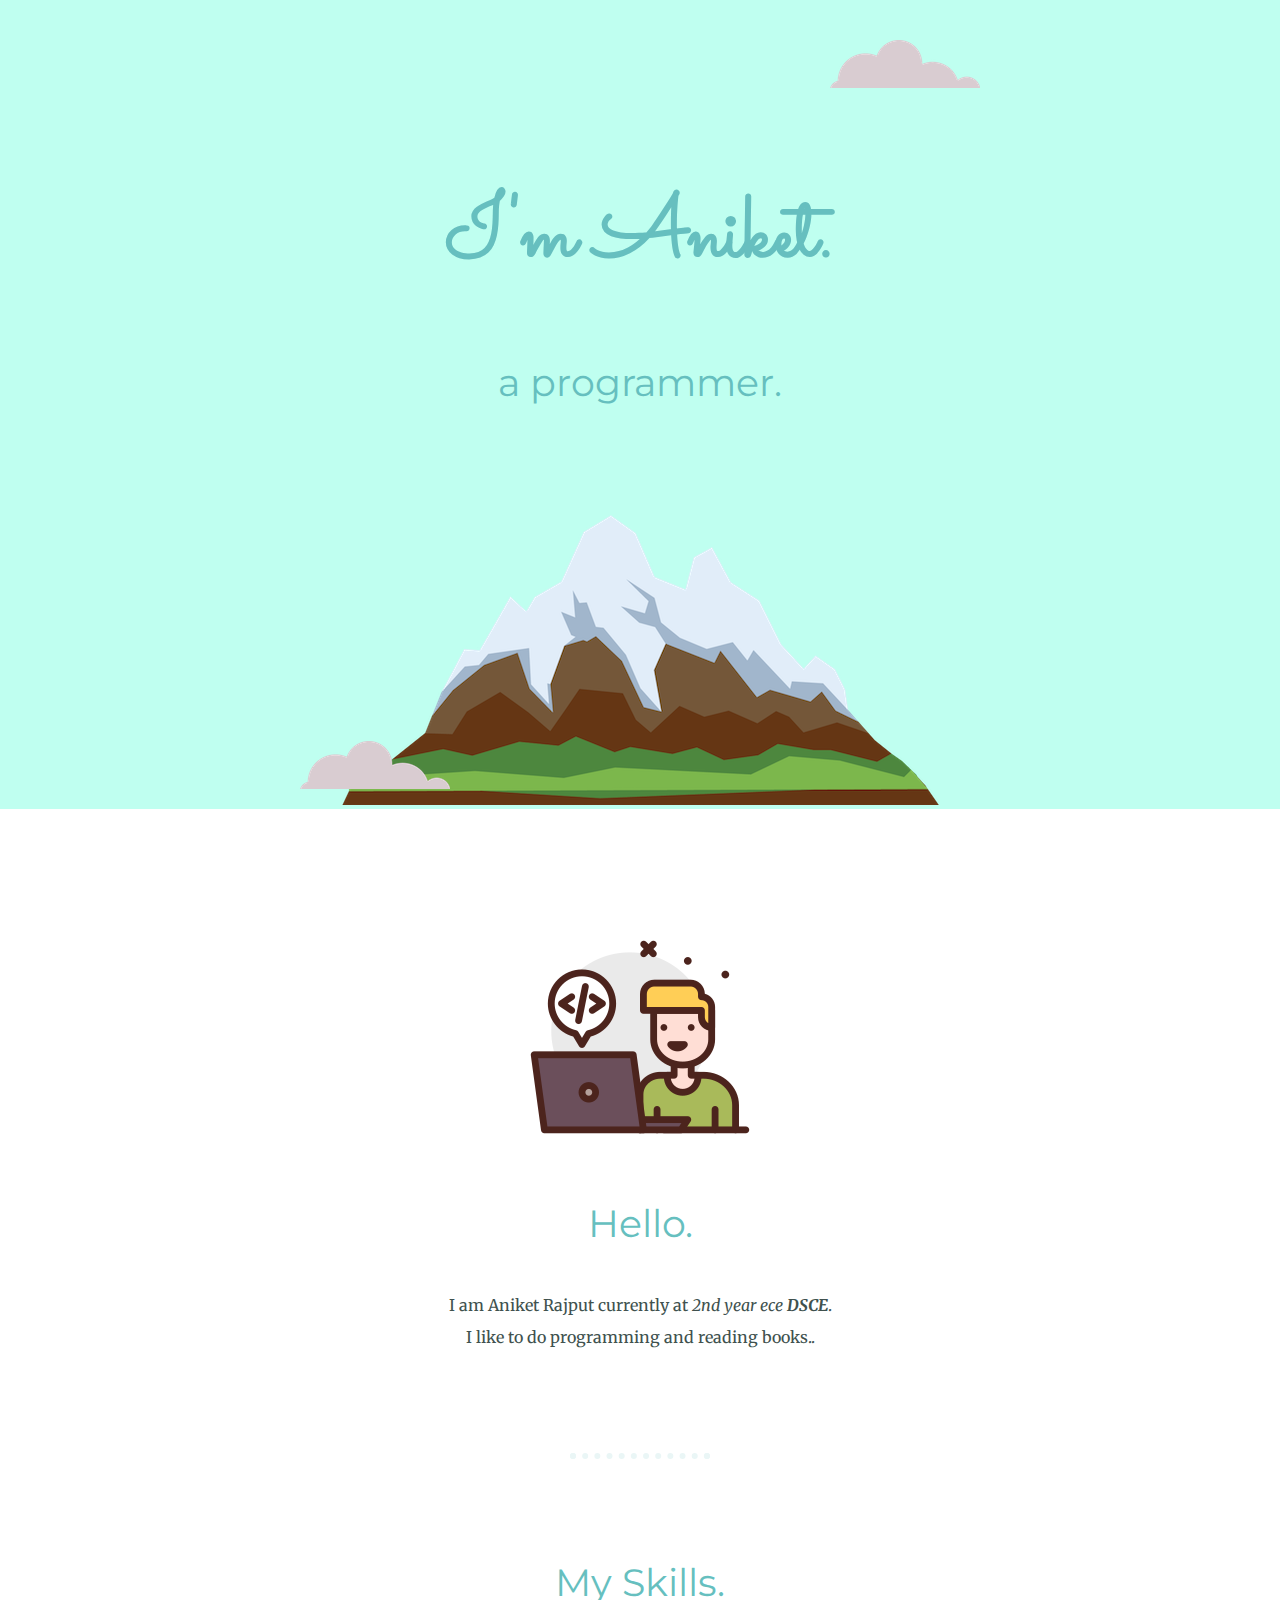
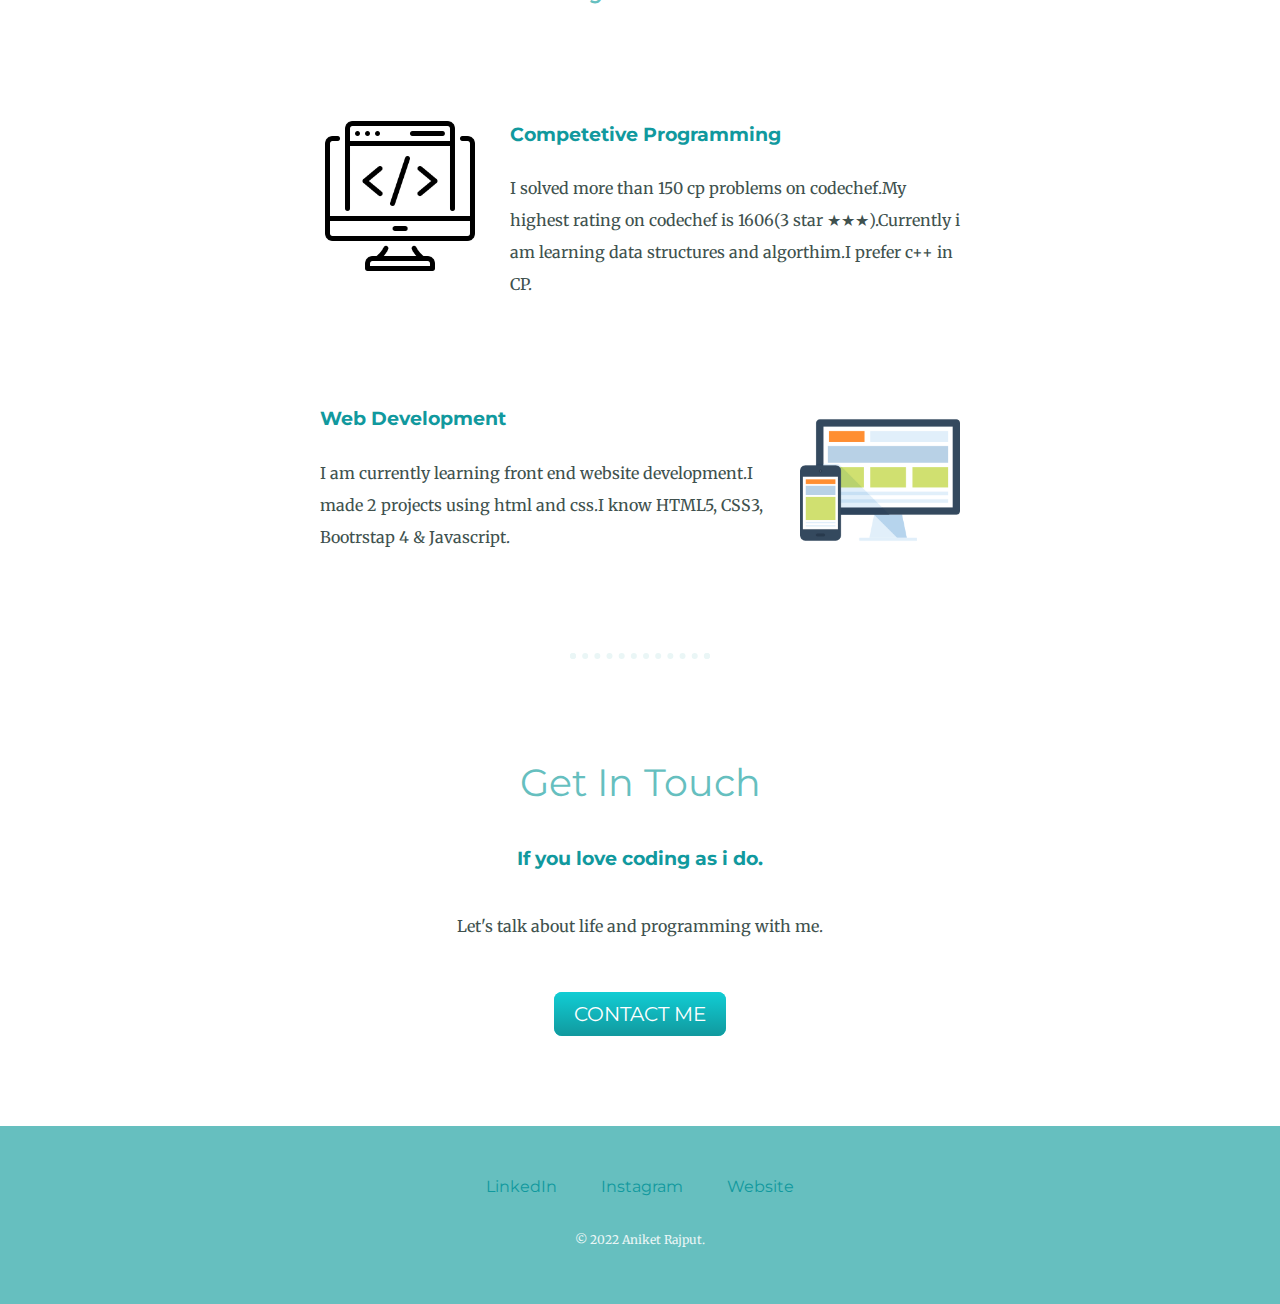
<file: index.html>
<!DOCTYPE html>
<html lang="en" dir="ltr">

<head>
  <meta charset="utf-8">
  <title>Aniket Rajput</title>
  <link rel="stylesheet" href="css/styles.css">
  <link rel="icon" href="favicon.ico">
  <link rel="preconnect" href="https://fonts.googleapis.com">
  <link rel="preconnect" href="https://fonts.gstatic.com" crossorigin>
  <link href="https://fonts.googleapis.com/css2?family=Merriweather&family=Montserrat&family=Sacramento&display=swap" rel="stylesheet">
</head>

<body>
  <div class="top">
    <img class="top-cloud" src="image/cloud.png" alt="cloud-img">
    <h1>I'm Aniket.</h1>
    <h2>a programmer.</h2>
    <img class="bottom-cloud" src="image/cloud.png" alt="cloud-img">
    <img src="image/mountain.png" alt="mountain-png">
  </div>
  <div class="middle">
    <div class="profile">
      <img src="image/boy.png" alt="Aniket-photo">
      <h2>Hello.</h2>
      <p class="intro">I am Aniket Rajput currently at <em>2nd year ece <strong>DSCE</strong></em>. I like to do programming and reading books..</p>
    </div>
    <hr>
    <div class="skills">
      <h2>My Skills.</h2>
      <div class="skill-row">
        <img class="skill1-img" src="image/coding.png" alt="programming-img">
        <h3>Competetive Programming</h3>
        <p>I solved more than 150 cp problems on codechef.My highest rating on codechef is 1606(3 star ★★★).Currently i am learning data structures and algorthim.I prefer c++ in CP.</p>
      </div>
      <div class="skill-row">
        <img class="skill2-img" src="image/web-design.png" alt="Web Development">
        <h3>Web Development</h3>
        <p>I am currently learning front end website development.I made 2 projects using html and css.I know HTML5, CSS3, Bootrstap 4 & Javascript.</p>
      </div>
    </div>
    <hr>
    <div class="contact-me">
      <h2>Get In Touch</h2>
      <h3>If you love coding as i do.</h3>
      <p class="contact-msg">Let's talk about life and programming with me.</p>
      <a class="btn" href="mailto:aniketrajput992@gmail.com">CONTACT ME</a>
    </div>
  </div>


  <div class="bottom">
    <a class="footer-link" href="https://www.linkedin.com/in/aniket-rajput-0247a71a4/">LinkedIn</a>
    <a class="footer-link" href="https://Instagram.com/aniketrajputig">Instagram</a>
    <a class="footer-link" href="https://aniketrajput25.github.io/cv/">Website</a>
    <p class="copyright">© 2022 Aniket Rajput.</p>
  </div>

</body>

</html>
</file>
<file: css/styles.css>
body {
  margin: 0;
  text-align: center;
  font-family: 'Merriweather', serif;
  color: #40514E;
}

h1 {
  margin-top: 0;
  font-family: 'Sacramento', cursive;
  font-size: 5.525rem;
  margin:50px auto 0 auto;
  color: #66BFBF;
  line-height: 200%;

}

h2 {
  font-family: 'Montserrat', sans-serif;
  font-size: 2.4rem;
  color: #66BFBF;
  font-weight: normal;
  padding-bottom: 10px;
}

h3 {
  font-family: 'Montserrat', sans-serif;
  color: #11999E;
}
hr{
  border: dotted #EAF6F6 6px;
  width: 10%;
  border-bottom: none;
  margin: 100px auto;

}
a{
  color:  #11999E;
    font-family: 'Montserrat', sans-serif;
    margin: 10px 20px;
    text-decoration: none;
}
a:hover
{
  color: #EAF6F6;
}
.top {
  background-color: #BFFFF0;
  position: relative;
  padding-top: 100px;
}

.middle {
margin: 100px 0;
}

.bottom {
 background-color: #66BFBF;
 padding: 50px 0 20px;
}
.intro
{
  width: 30%;
  margin: auto;
  line-height: 2;
}


.bottom-cloud {
  position: absolute;
  left: 300px;
  bottom: 20px;
}

.top-cloud {
  position: absolute;
  right: 300px;
  top: 40px;
}
.footer-link
{
  color: #11999E;
}
.skill-row
{
  width: 50%;
  margin: auto;
  margin-top: 100px;
  margin-bottom: 100px;
  text-align: left;
  line-height: 2;
}
.copyright
{
  color: #EAF6F6;
  font-size: 0.75rem;
  padding: 20px 0;
}
.skill1-img
{
  width: 25%;
  float: left;
  margin-right: 30px;
}
.skill2-img
{
  width: 25%;
  float: right;
  margin-left: 30px;
}
.btn
{
  border-radius: 8;

}
p
{
  line-height: 2;
}
.contact-msg
{
  width: 40%;
  margin: 40px auto 60px;
}
.btn {
  background: #11CDD4;
  background-image: -webkit-linear-gradient(top, #11CDD4, #11999E);
  background-image: -moz-linear-gradient(top, #11CDD4, #11999E);
  background-image: -ms-linear-gradient(top, #11CDD4, #11999E);
  background-image: -o-linear-gradient(top, #11CDD4, #11999E);
  background-image: linear-gradient(to bottom, #11CDD4, #11999E);
  -webkit-border-radius: 8;
  -moz-border-radius: 8;
  border-radius: 8px;
  font-family: 'Montserrat', sans-serif;
  color: #ffffff;
  font-size: 20px;
  padding: 10px 20px 10px 20px;
  text-decoration: none;
}

.btn:hover {
  background: #30e3cb;
  background-image: -webkit-linear-gradient(top, #30e3cb, #2bc4ad);
  background-image: -moz-linear-gradient(top, #30e3cb, #2bc4ad);
  background-image: -ms-linear-gradient(top, #30e3cb, #2bc4ad);
  background-image: -o-linear-gradient(top, #30e3cb, #2bc4ad);
  background-image: linear-gradient(to bottom, #30e3cb, #2bc4ad);
  text-decoration: none;
}
</file>
